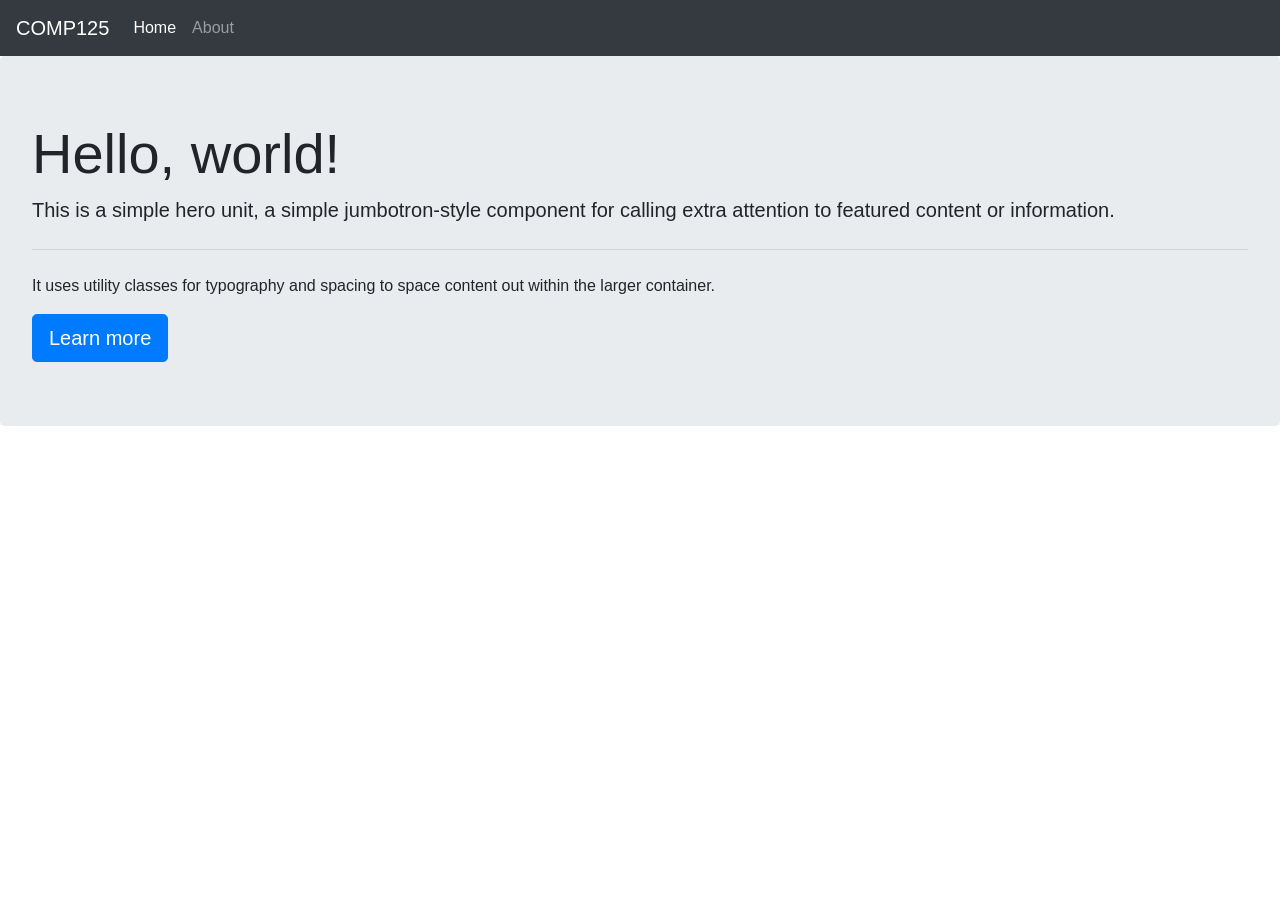
<file: index.html>
<!DOCTYPE html>
<html lang="en">
<head>
    <meta charset="UTF-8">
    <meta name="viewport" content="width=device-width, initial-scale=1.0">
    <meta http-equiv="X-UA-Compatible" content="ie=edge">
    <title>COMP 125 - Welcome!</title>
    <!-- CSS Section-->
    <link rel="stylesheet" href="./Scripts/lib/bootstrap/css/bootstrap.min.css">
    <link rel="stylesheet" href="./Content/app.css"">
</head>
<body>
    <!--Main Nav-->
        <nav class="navbar navbar-expand-lg navbar navbar-dark bg-dark">
                <a class="navbar-brand" href="#">COMP125</a>
                <button class="navbar-toggler" type="button" data-toggle="collapse" data-target="#navbarSupportedContent" aria-controls="navbarSupportedContent" aria-expanded="false" aria-label="Toggle navigation">
                  <span class="navbar-toggler-icon"></span>
                </button>
              
                <div class="collapse navbar-collapse" id="navbarSupportedContent">
                  <ul class="navbar-nav mr-auto">
                    <li class="nav-item active">
                      <a class="nav-link" href="./index.html">Home <span class="sr-only">(current)</span></a>
                    </li>
                    <li class="nav-item">
                      <a class="nav-link" href="#">About</a>
                    </li>
                </div>
              </nav>
              
    <!--Jumbotron-->
    <div class="jumbotron">
            <h1 class="display-4">Hello, world!</h1>
            <p class="lead">This is a simple hero unit, a simple jumbotron-style component for calling extra attention to featured content or information.</p>
            <hr class="my-4">
            <p>It uses utility classes for typography and spacing to space content out within the larger container.</p>
            <a class="btn btn-primary btn-lg" href="#" role="button">Learn more</a>
          </div>
<!--Javascript Section-->
<script src="./Scripts/lib/jquery/jquery-3.3.1.min.js"></script>
<script src="./Scripts/lib/bootstrap/js/bootstrap.min.js"></script>
<script src="./Scripts/app.js"></script>
</body>
</html>
</file>
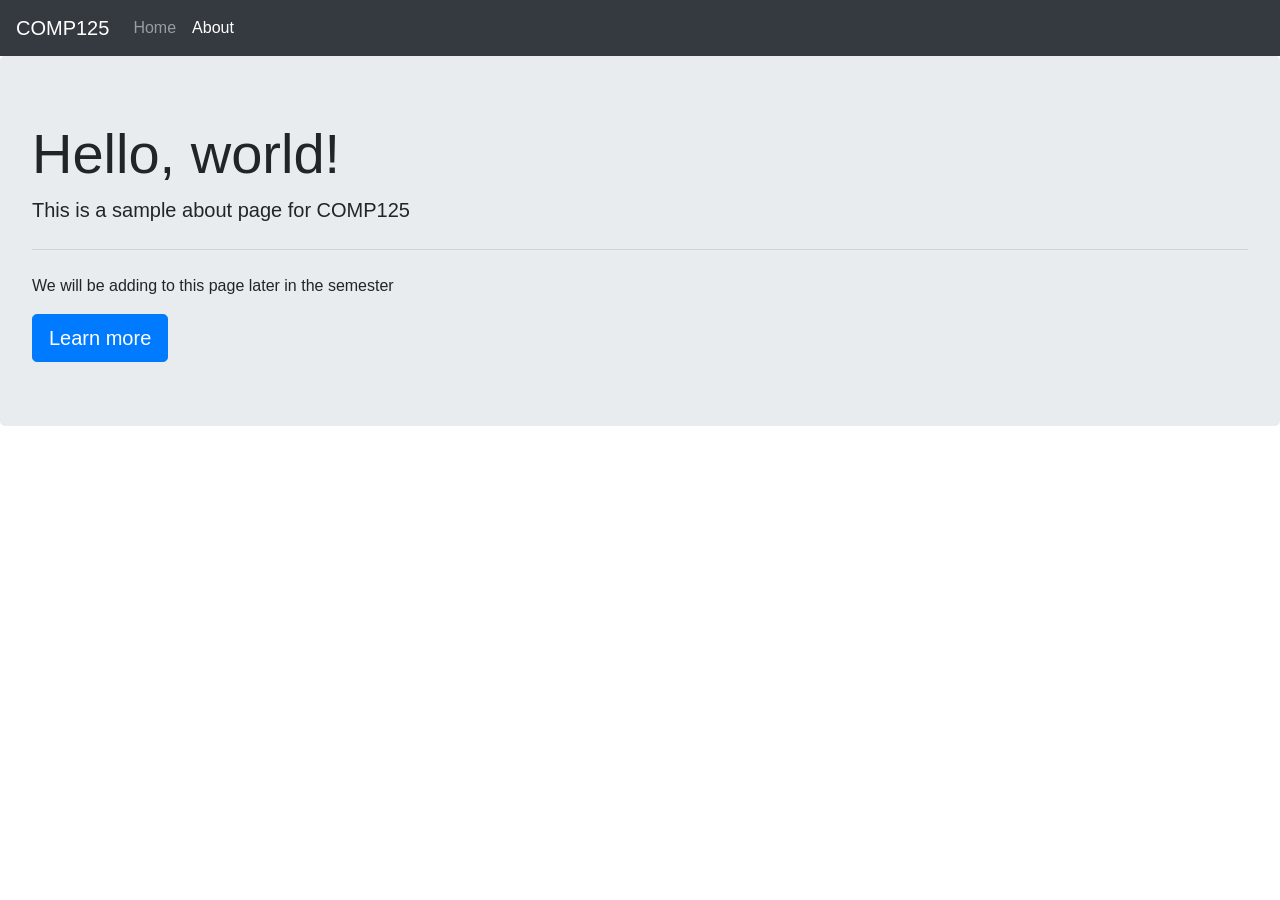
<file: about.html>
<!DOCTYPE html>
<html lang="en">
<head>
    <meta charset="UTF-8">
    <meta name="viewport" content="width=device-width, initial-scale=1.0">
    <meta http-equiv="X-UA-Compatible" content="ie=edge">
    <title>COMP 125 - Welcome!</title>
    <!-- CSS Section-->
    <link rel="stylesheet" href="./Scripts/lib/bootstrap/css/bootstrap.min.css">
    <link rel="stylesheet" href="./Content/app.css"">
</head>
<body>
    <!--Main Nav-->
        <nav class="navbar navbar-expand-lg navbar navbar-dark bg-dark">
                <a class="navbar-brand" href="#">COMP125</a>
                <button class="navbar-toggler" type="button" data-toggle="collapse" data-target="#navbarSupportedContent" aria-controls="navbarSupportedContent" aria-expanded="false" aria-label="Toggle navigation">
                  <span class="navbar-toggler-icon"></span>
                </button>
              
                <div class="collapse navbar-collapse" id="navbarSupportedContent">
                  <ul class="navbar-nav mr-auto">
                    <li class="nav-item">
                      <a class="nav-link" href="./index.html">Home </a>
                    </li>
                    <li class="nav-item active">
                      <a class="nav-link" href="./about.html">About<span class="sr-only">(current)</span></a>
                    </li>
                </div>
              </nav>
              
    <!--Jumbotron-->
    <div class="jumbotron">
            <h1 class="display-4">Hello, world!</h1>
            <p class="lead">This is a sample about page for COMP125</p>
            <hr class="my-4">
            <p>We will be adding to this page later in the semester</p>
            <a class="btn btn-primary btn-lg" href="./about.html" role="button">Learn more</a>
          </div>
<!--Javascript Section-->
<script src="./Scripts/lib/jquery/jquery-3.3.1.min.js"></script>
<script src="./Scripts/lib/bootstrap/js/bootstrap.min.js"></script>
<script src="./Scripts/app.js"></script>
</body>
</html>
</file>
<file: Content/app.css>
/*Custom CSS goes here*/
</file>
